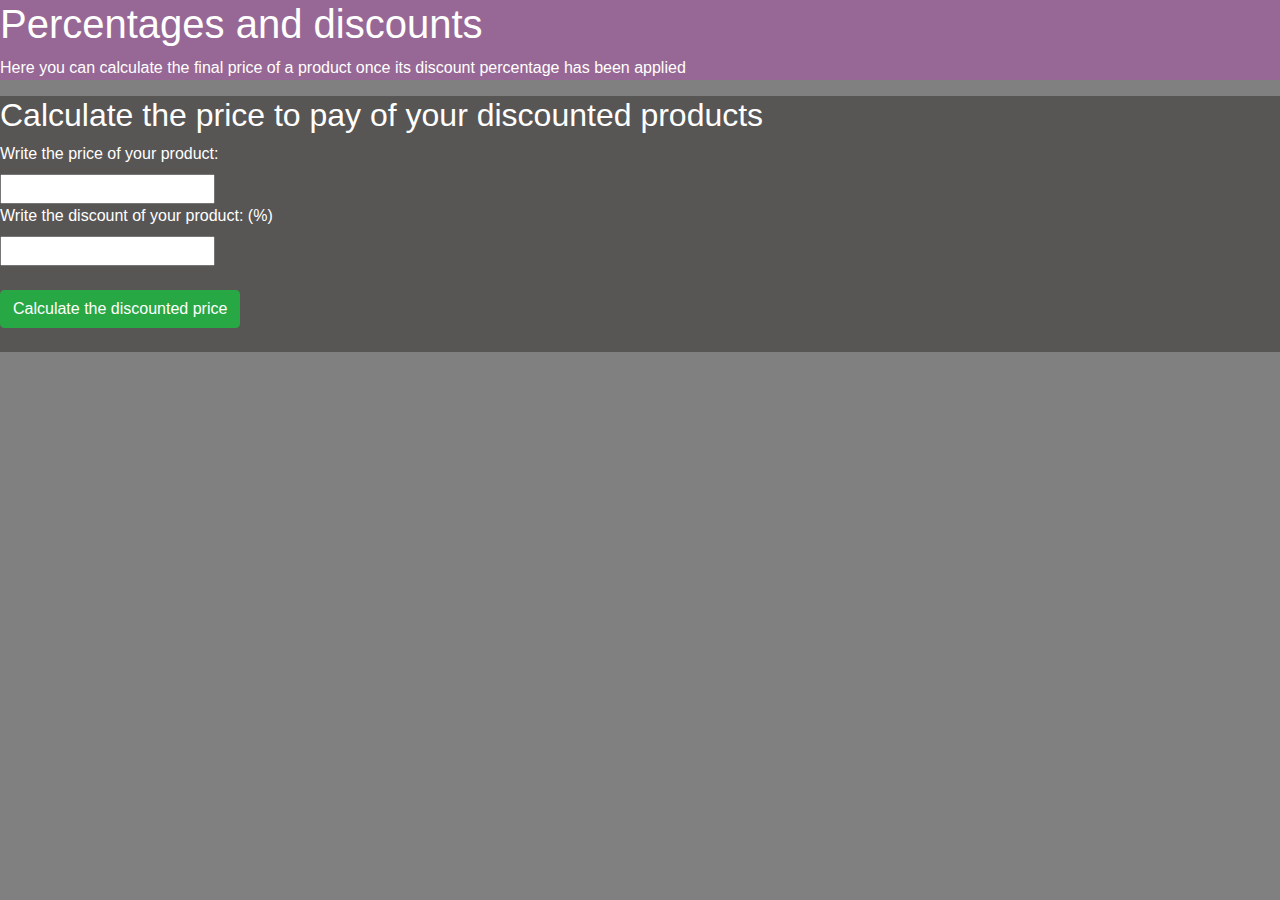
<file: descuentos.html>
<!DOCTYPE html>
<html lang="en">
<head>
  <meta charset="UTF-8">
  <meta http-equiv="X-UA-Compatible" content="IE=edge">
  <meta name="viewport" content="width=device-width, initial-scale=1.0">
  <link rel="stylesheet" href="./css/styles.css">
  <link rel="stylesheet" href="https://maxcdn.bootstrapcdn.com/bootstrap/4.0.0/css/bootstrap.min.css" integrity="sha384-Gn5384xqQ1aoWXA+058RXPxPg6fy4IWvTNh0E263XmFcJlSAwiGgFAW/dAiS6JXm" crossorigin="anonymous">

  <title>Percentages and discounts </title>
</head>
<body>
  <header>
    <h1>
      Percentages and discounts 
    </h1>
    <p>Here you can calculate the final price of a product once its discount percentage has been applied</p>
  </header>

  <main>
    <h2>Calculate the price to pay of your discounted products</h2>

    <form>
      <label for="InputPrice">Write the price of your product:</label>
      <br>
      <input id="InputPrice" type="number" />
      <br>

      <label for="InputDiscount">Write the discount of your product: (%)</label>
      <br>
      <input id="InputDiscount" type="number" />
      <br>
      <br>
      <button class="btn btn-success" type="button" onclick="onClickButtonPriceDiscount()">
        Calculate the discounted price
      </button>
      <br>
      <br>
      <div id="ResultDiscount"></div>
    </form>
</main>

  <script src="./descuentos.js"></script>
</body>
</html>
</file>
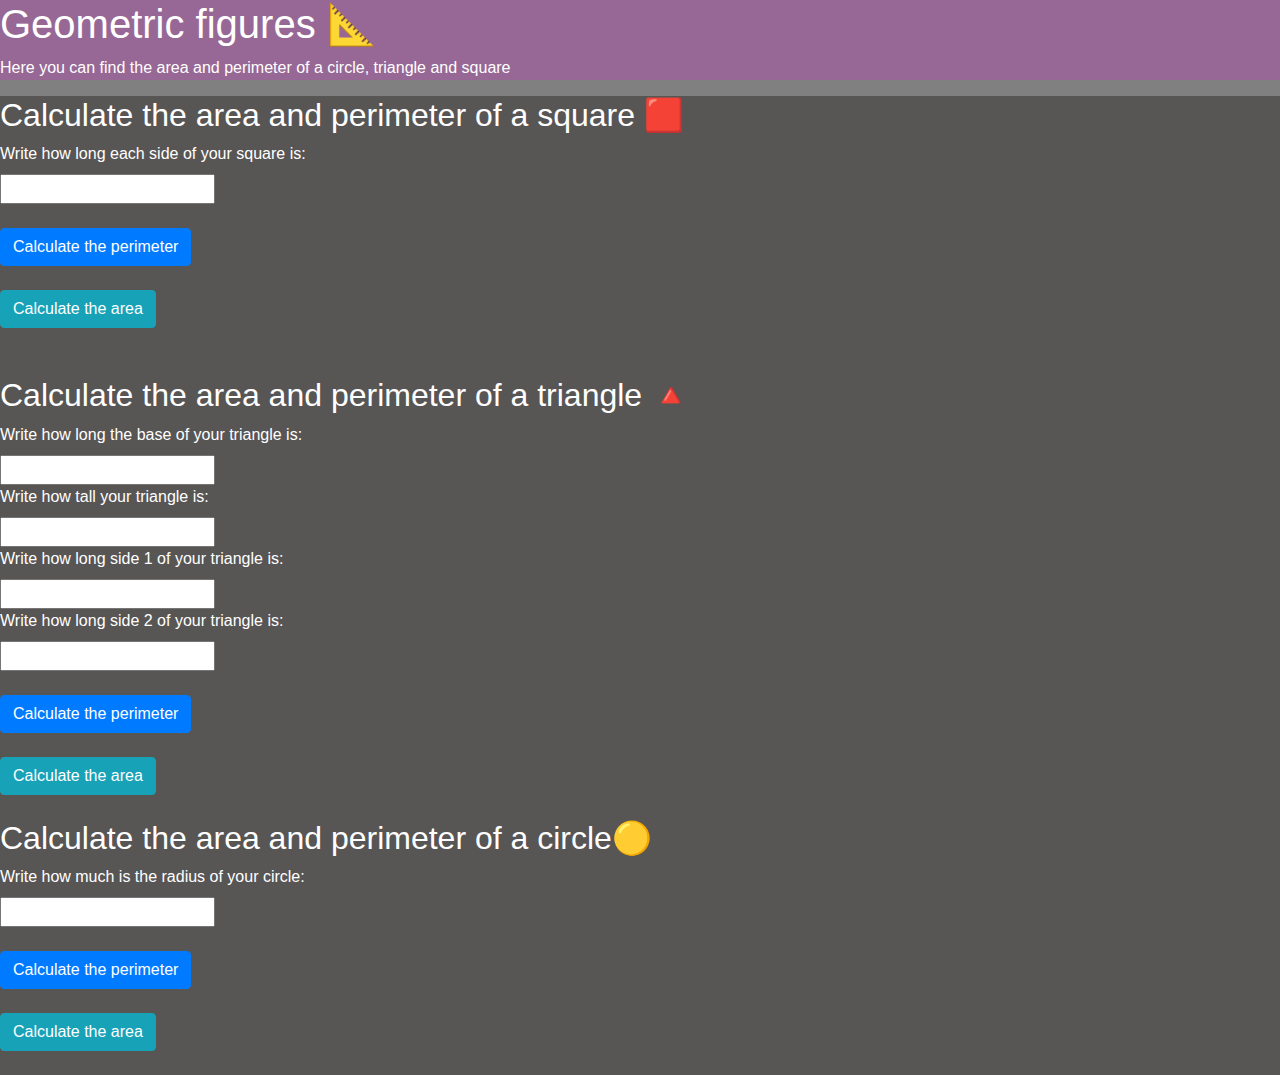
<file: figuras.html>
<!DOCTYPE html>
<html lang="en">
<head>
    <meta charset="UTF-8">
    <meta http-equiv="X-UA-Compatible" content="IE=edge">
    <meta name="viewport" content="width=device-width, initial-scale=1.0">
    <title>Geometric figures</title>
    <link rel="stylesheet" href="./css/styles.css">
    <link rel="stylesheet" href="https://maxcdn.bootstrapcdn.com/bootstrap/4.0.0/css/bootstrap.min.css" integrity="sha384-Gn5384xqQ1aoWXA+058RXPxPg6fy4IWvTNh0E263XmFcJlSAwiGgFAW/dAiS6JXm" crossorigin="anonymous">
</head>

<body>

    <header>
        <h1>Geometric figures 📐 </h1>
        <p>Here you can find the area and perimeter of a circle, triangle and square</p>
    </header>

    <main>
        <!-- Cuadrado -->
        <h2>Calculate the area and perimeter of a square 🟥</h2>
        <form action="">
            <label for="inputCuadrado">Write how long each side of your square is:</label>
            <br>
            <input type="number" id="inputCuadrado">
            <br>
            <br>
            <button class="btn btn-primary" type="button" onclick="calcularPerimetroCuadrado()">Calculate the perimeter</button>
            <br>
            <br>
            <button class="btn btn-info" type="button" onclick="calcularAreaCuadrado()">Calculate the area</button>
        </form>

        <br>
        <div id="ResultSquare"></div>
        <br>

        <!-- Triangulo -->
        <h2>Calculate the area and perimeter of a triangle 🔺 </h2>
        <form action="">
            <div>
                <label for="inputTrianguloBase">Write how long the base of your triangle is:</label>
                <br>
                <input type="number" id="inputTrianguloBase">
            </div>

            <div>
                <label for="inputTrianguloAltura">Write how tall your triangle is:</label>
                <br>
                <input type="number" id="inputTrianguloAltura">
            </div>

            <div>
                <label for="inputTrianguloLado1">Write how long side 1 of your triangle is:</label>
                <br>
                <input type="number" id="inputTrianguloLado1">
            </div>

            <div>
                <label for="inputTrianguloLado2">Write how long side 2 of your triangle is:</label>
                <br>
                <input type="number" id="inputTrianguloLado2">
            </div>
            <br>
            <button class="btn btn-primary" type="button" onclick="calcularPerimetroTriangulo()">Calculate the perimeter</button>
            <br>
            <br>
            <button class="btn btn-info" type="button" onclick="calcularAreaTriangulo()">Calculate the area</button>
        </form>
        <br>
        <div id="ResultTriangle"></div>


        <!-- Circulo -->
        <h2>Calculate the area and perimeter of a circle🟡</h2>
        <form action="">
            <label for="inputCirculo">Write how much is the radius of your circle:</label>
            <br>
            <input type="number" id="inputCirculo">
            <br>
            <br>
            <button class="btn btn-primary" type="button" onclick="calcularPerimetroCirculo()">Calculate the perimeter</button>
            <br>
            <br>
            <button class="btn btn-info" type="button" onclick="calcularAreaCirculo()">Calculate the area</button>
        </form>
        <br>
        <div id="ResultCircle"></div>



    </main>

    
    <script src="./figuras.js"></script>
</body>
</html>
</file>
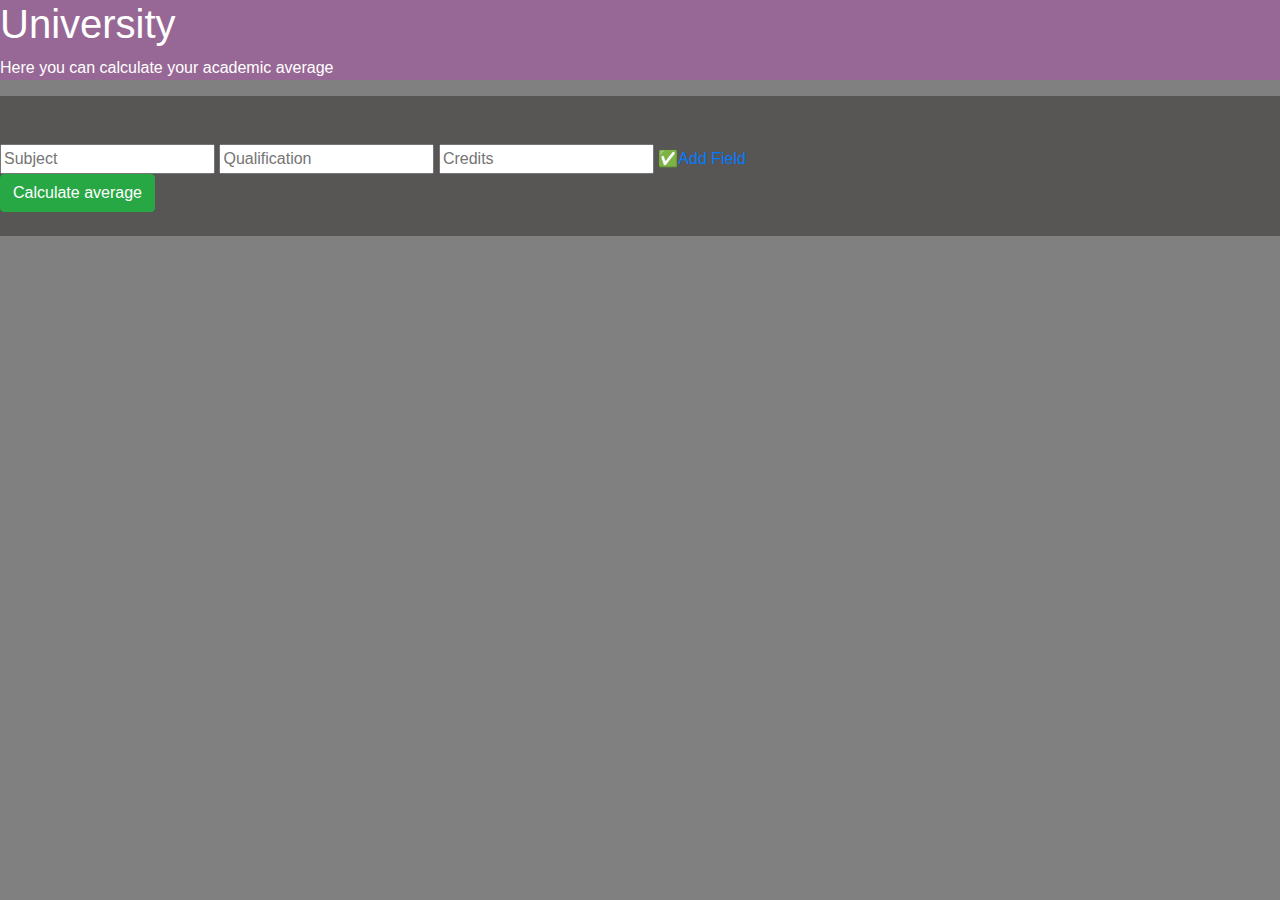
<file: universidad.html>
<!DOCTYPE html>
<html lang="en">
<head>
    <meta charset="UTF-8">
    <meta http-equiv="X-UA-Compatible" content="IE=edge">
    <meta name="viewport" content="width=device-width, initial-scale=1.0">
    <link rel="stylesheet" href="./css/styles.css">
    <link rel="stylesheet" href="https://maxcdn.bootstrapcdn.com/bootstrap/4.0.0/css/bootstrap.min.css" integrity="sha384-Gn5384xqQ1aoWXA+058RXPxPg6fy4IWvTNh0E263XmFcJlSAwiGgFAW/dAiS6JXm" crossorigin="anonymous">
    
    <title>University</title>
</head>
<body>
    <header>
        <h1>
          University
        </h1>
        <p>Here you can calculate your academic average</p>
      </header>

    <main>
        <form class="field_wrapper">
            <div>
                <br>
                <br>
                <input type="text"  placeholder="Subject"/>
                <input type="number" placeholder="Qualification"/>
                <input type="number" placeholder="Credits"/>
                <a href="javascript:void(0);" class="add_button" title="Add field" >✅Add Field</a>
            </div>
            
            
        </form>

        <button 
        class="btn btn-success" 
        type="button" 
        onclick="calcularPromedioUniversidad()">
        Calculate average
        </button>
        <br>
        <br>
        <div id="ResultAverageUniversity"></div>
    </main>


    <script src="https://ajax.googleapis.com/ajax/libs/jquery/3.3.1/jquery.min.js"></script>
    <script src="./universidad.js"></script>
    <script src="./createDeleteField.js"></script>

</body>
</html>
</file>
<file: css/styles.css>
body {
    font-family: Arial, Helvetica, sans-serif;
    background-color: gray !important;
}
header {
    background-color: rgb(151, 104, 149);
    color: white;
}
main {
    background-color: rgb(88, 85, 85);
    color: white;
}
</file>
